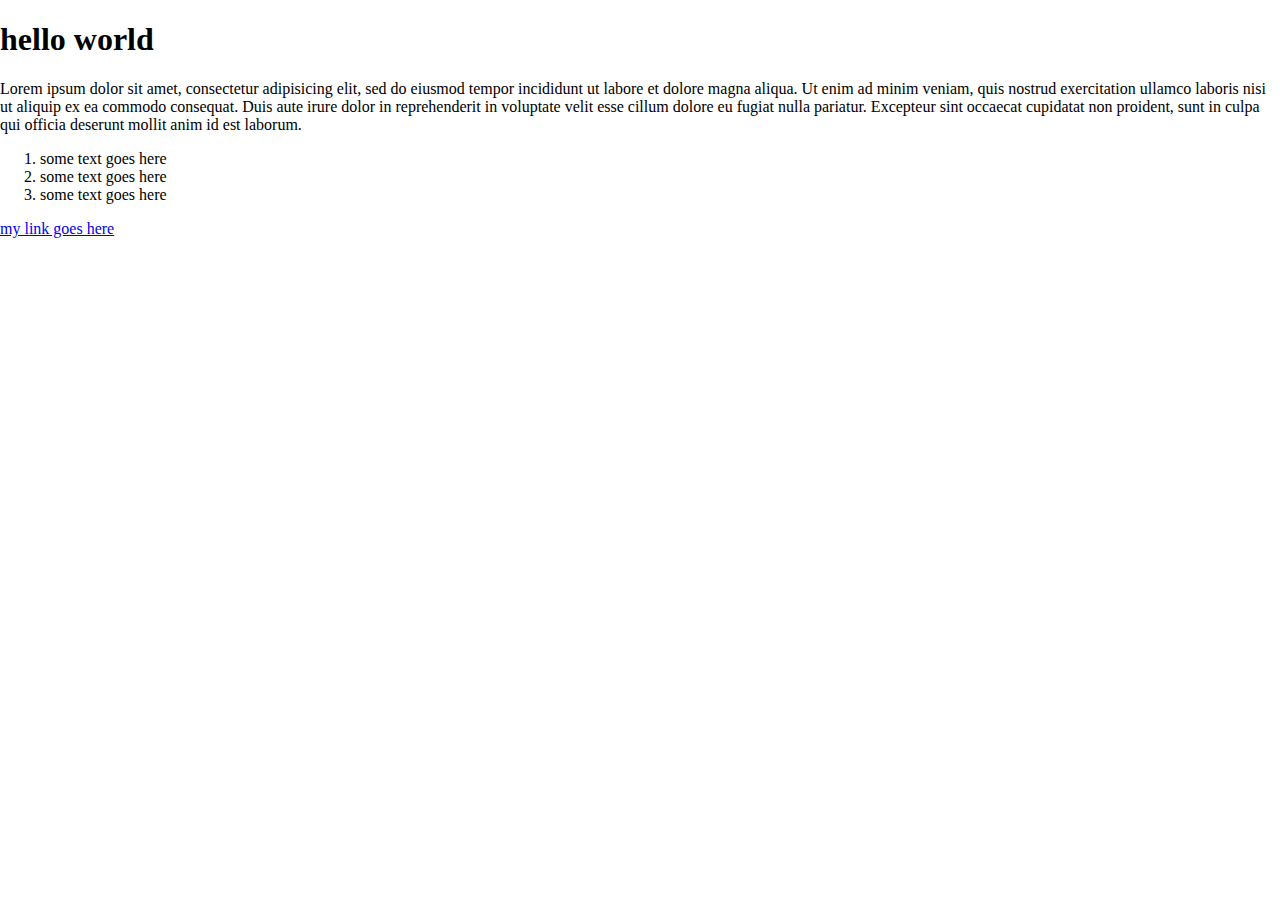
<file: index.html>
<!doctype html>
<html>
  <head>
    <meta charset="utf-8">
    <title>Code in one day</title>
    <link href="css/style.css" rel="stylesheet">
  </head>
  <body>
    <h1>hello world </h1>

    <p>Lorem ipsum dolor sit amet, consectetur adipisicing elit, sed do eiusmod tempor incididunt ut labore et dolore magna aliqua. Ut enim ad minim veniam, quis nostrud exercitation ullamco laboris nisi ut aliquip ex ea commodo consequat. Duis aute irure dolor in reprehenderit in voluptate velit esse cillum dolore eu fugiat nulla pariatur. Excepteur sint occaecat cupidatat non proident, sunt in culpa qui officia deserunt mollit anim id est laborum.</p>

    <ol>
      <li>some text goes here</li>
      <li>some text goes here</li>
      <li>some text goes here</li>
    </ol>
  <!-- Remember Indents! Shortcut: Crtl /-->

  <a href="Contact-Us.html"target="_blank">my link goes here</a>
<!--If you want to send an email, use "href"mailto:xxx@xxx.com"  -->
  </body>
</html>
</file>
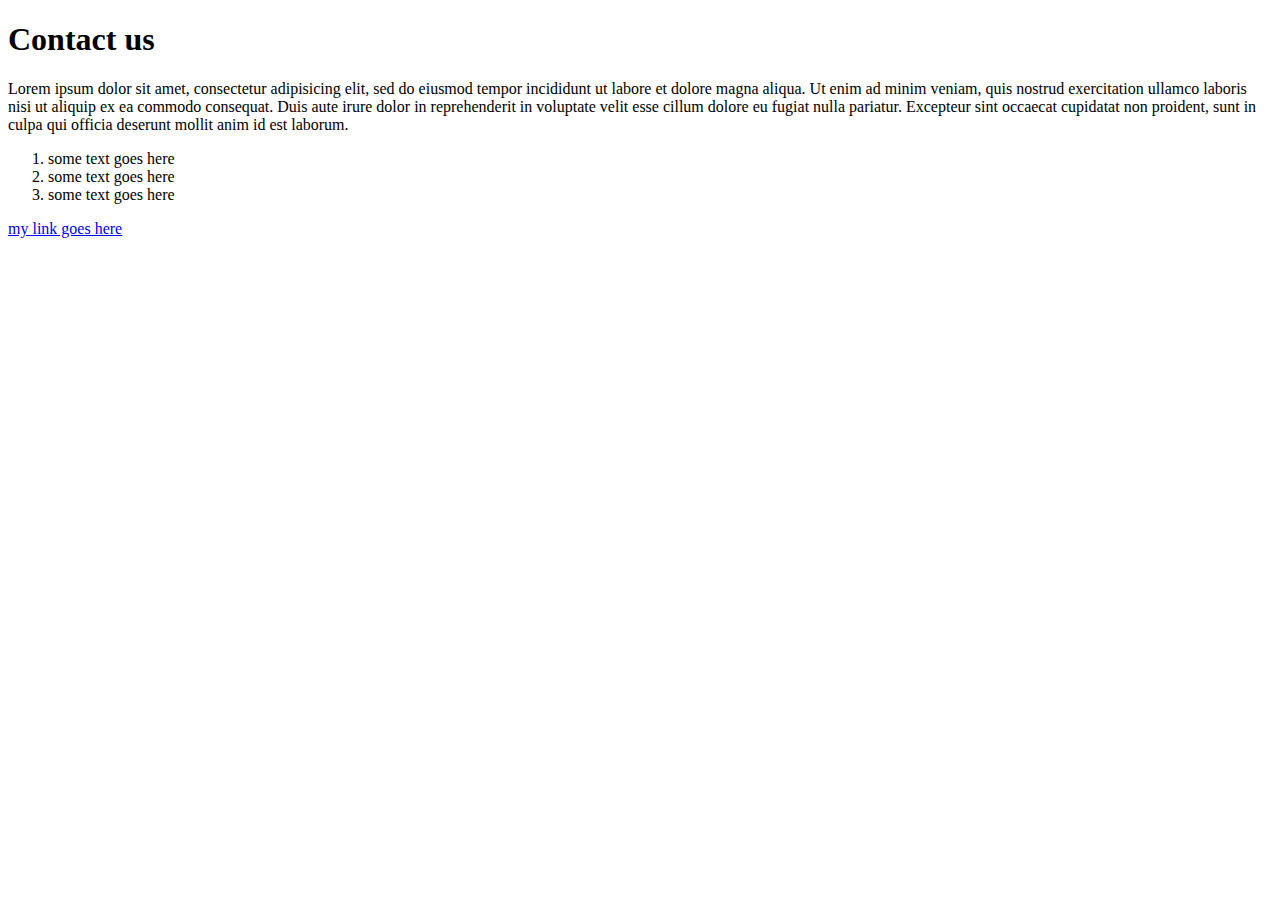
<file: Contact-Us.html>
<!doctype html>
<html>
  <head>
    <title>Contact us</title>
  </head>
  <body>
    <h1>Contact us </h1>

    <p>Lorem ipsum dolor sit amet, consectetur adipisicing elit, sed do eiusmod tempor incididunt ut labore et dolore magna aliqua. Ut enim ad minim veniam, quis nostrud exercitation ullamco laboris nisi ut aliquip ex ea commodo consequat. Duis aute irure dolor in reprehenderit in voluptate velit esse cillum dolore eu fugiat nulla pariatur. Excepteur sint occaecat cupidatat non proident, sunt in culpa qui officia deserunt mollit anim id est laborum.</p>

    <ol>
      <li>some text goes here</li>
      <li>some text goes here</li>
      <li>some text goes here</li>
    </ol>
  <!-- Remember Indents! Shortcut: Crtl /-->

  <a href="http://www.google.com"target="_blank">my link goes here</a>
  </body>
</html>
</file>
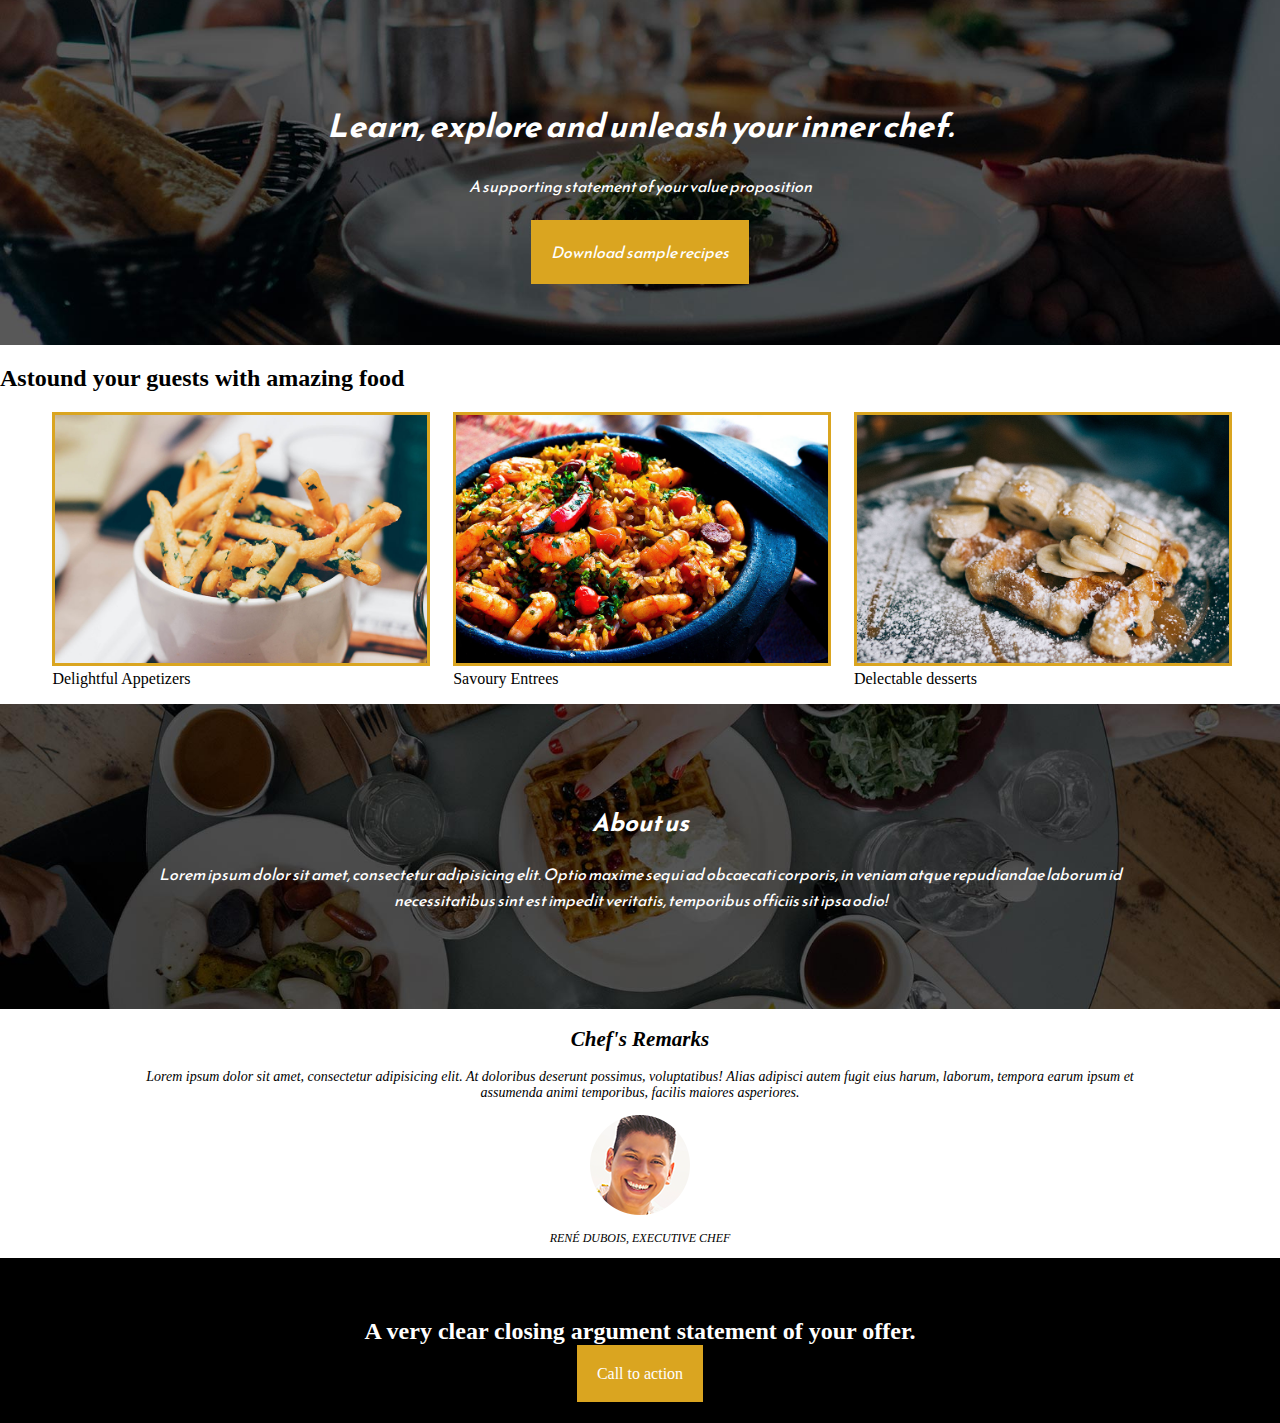
<file: Exercise.html>
<!doctype html>
<html>
  <head>
    <meta charset="utf-8">
    <link href="css/style.css" rel="stylesheet">
    <title>Learn, explore and unleash your inner chef.</title>
    <link href="https://fonts.googleapis.com/css?family=Reem+Kufi" rel="stylesheet">
  </head>
  <body>

    <div class="header">
      <div class="container">
    <h1>Learn, explore and unleash your inner chef.</h1>

    <p>A supporting statement of your value proposition</p>

    <a class="cta" href="#" target="_self">Download sample recipes</a>
    </div>
  </div>

  <div class="food-options">

    <h2>Astound your guests with amazing food</h2>


    <ul>
      <li>
        <img src="images/section1.jpg"> Delightful Appetizers</li>
      <li>
        <img src="images/section2.jpg">Savoury Entrees</li>
      <li>
        <img src="images/section3.jpg">Delectable desserts</li>

    </ul>
  </div>

  <div class="about">
    <div class="container">

    <h2>About us</h2>

    <p>Lorem ipsum dolor sit amet, consectetur adipisicing elit. Optio maxime sequi ad obcaecati corporis, in veniam atque repudiandae laborum id necessitatibus sint est impedit veritatis, temporibus officiis sit ipsa odio!</p>
  </div>

  </div>

  <div class="quote container">

    <h2>Chef's Remarks</h2>

    <p class="showcase">Lorem ipsum dolor sit amet, consectetur adipisicing elit. At doloribus deserunt possimus, voluptatibus! Alias adipisci autem fugit eius harum, laborum, tempora earum ipsum et assumenda animi temporibus, facilis maiores asperiores.</p>

    <img src="images/profile.png">

    <p class="chefname"> René Dubois, Executive Chef </p>

  </div>

  <div class="footer">
    <div class="container">
      <h2>A very clear closing argument statement of your offer. </h2>
      <a class="cta" href="#">Call to action</a>
    </div>
  </div>

  </body>
</html>
</file>
<file: css/style.css>
html, body {
  margin:0;
}

.header {
  background-color: black;
  background-image: url(../images/header-bg.jpg);
  background-position: center;
  background-size: cover;
  padding: 80px 0;
  color: white;
  font-family:'Reem Kufi', sans-serif;
  font-weight: 200;
  font-style:italic;
  line-height:1.6;

}

.container {
  width:80%;
  margin: 0 auto;
  text-align: center;
  color:white;
}

.cta {
  background-color: goldenrod;
  text-decoration:none;
  color: white;
  padding: 20px;
}

.header p {
  margin-bottom:40px;
}

.food-options ul li {
  width: 30%;
  margin: 0 1%;
  display:inline-block;
}

.food-options img {
  max-width:100%;
  border: 3px solid goldenrod;
}

.about {  background-color: black;
  background-image: url(../images/about.jpg);
  background-position: center;
  background-size: cover;
  padding: 80px 0;
  color: white;
  font-family:'Reem Kufi', sans-serif;
  font-weight: 200;
  font-style:italic;
  line-height:1.6;
}

.quote {
  color:black;
  font-style:italic;
  font-size:14px;
}

.chefname {
  font-size:12px;
  text-transform:uppercase;
}

.footer {
  background: black;
  color: white;
  padding: 40px 0;
}

/* top right bottom left. if you use padding instead of manually adjusting each in individual lines. if you only use 2 values, eg padding: 80px 40px, 80px for bottom and top, 40px for left and right*/
/*palettable.io to find hexadecimal colors*/
</file>
